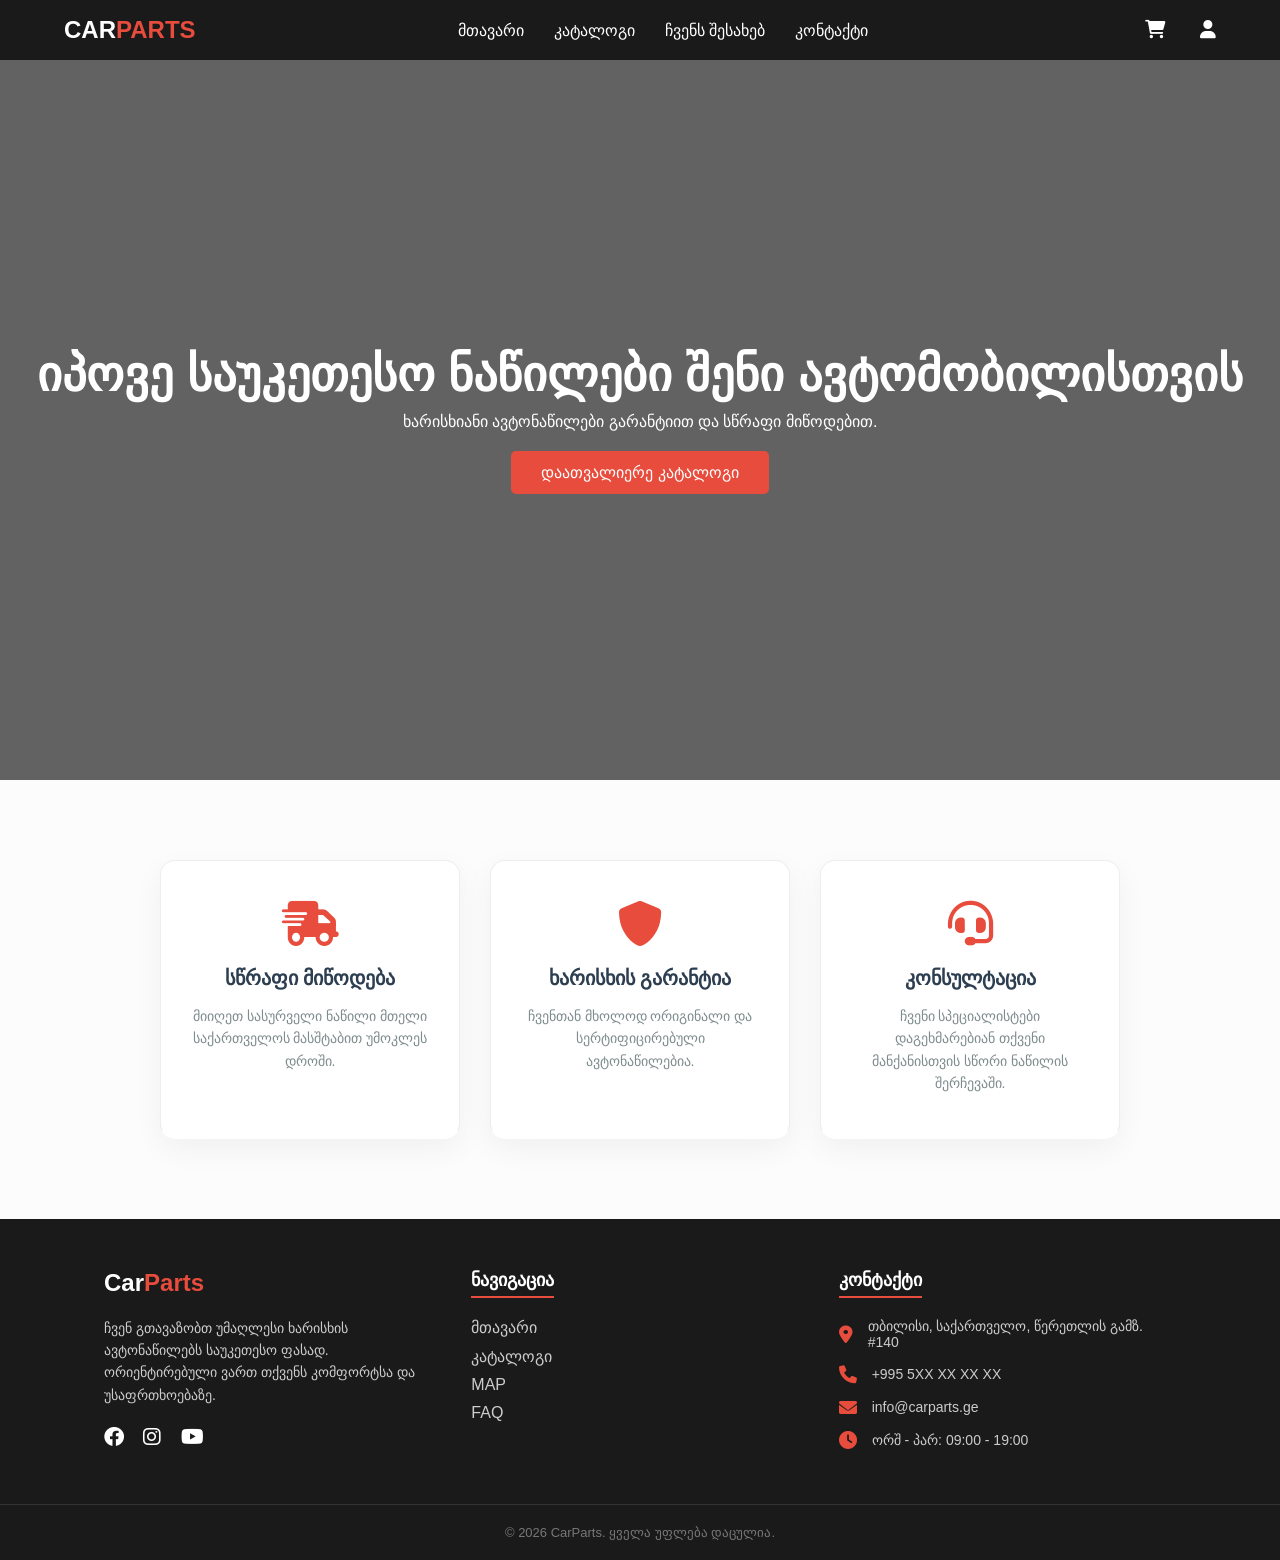
<file: car_parts_app/index.html>
<!DOCTYPE html>
<html lang="ka">
<head>
    <meta charset="UTF-8">
    <meta name="viewport" content="width=device-width, initial-scale=1.0">
    <title>CarParts - ავტონაწილების მაღაზია</title>
    <link rel="stylesheet" href="style.css">
    <link rel="stylesheet" href="https://cdnjs.cloudflare.com/ajax/libs/font-awesome/6.0.0/css/all.min.css">
</head>
<body>

    <header>
        <nav class="navbar">
            <div class="logo">
    <a href="index.html" style="text-decoration: none; color: inherit;">
        Car<span>Parts</span>
    </a>
</div>
            <ul class="nav-links">
                <li><a href="#">მთავარი</a></li>
                <li><a href="catalog.html">კატალოგი</a></li>
                <li><a href="about.html" class="active">ჩვენს შესახებ</a></li>
                <li><a href="contact.html">კონტაქტი</a></li>
            </ul>
            <div class="nav-icons">
                <a href="cart.html" class="cart-btn">
    <i class="fas fa-shopping-cart"></i></a>
                <a href="auth.html" class="nav-icon-link">
                     <i class="fas fa-user"></i>
                </a>
            </div>
        </nav>
    </header>

    <section class="hero">
        <div class="hero-content">
            <h1>იპოვე საუკეთესო ნაწილები შენი ავტომობილისთვის</h1>
            <p>ხარისხიანი ავტონაწილები გარანტიით და სწრაფი მიწოდებით.</p>
            <a href="catalog.html" class="btn">დაათვალიერე კატალოგი</a>
        </div>
    </section>

    <section class="features-section">
    <div class="container">
        <div class="features-grid">
            <div class="feature-card">
                <i class="fas fa-shipping-fast"></i>
                <h3>სწრაფი მიწოდება</h3>
                <p>მიიღეთ სასურველი ნაწილი მთელი საქართველოს მასშტაბით უმოკლეს დროში.</p>
            </div>
            <div class="feature-card">
                <i class="fas fa-shield-alt"></i>
                <h3>ხარისხის გარანტია</h3>
                <p>ჩვენთან მხოლოდ ორიგინალი და სერტიფიცირებული ავტონაწილებია.</p>
            </div>
            <div class="feature-card">
                <i class="fas fa-headset"></i>
                <h3>კონსულტაცია</h3>
                <p>ჩვენი სპეციალისტები დაგეხმარებიან თქვენი მანქანისთვის სწორი ნაწილის შერჩევაში.</p>
            </div>
        </div>
    </div>
</section>

    <footer class="footer">
        <div class="footer-container">
            <div class="footer-box">
                <h3>Car<span>Parts</span></h3>
                <p>ჩვენ გთავაზობთ უმაღლესი ხარისხის ავტონაწილებს საუკეთესო ფასად. ორიენტირებული ვართ თქვენს კომფორტსა და უსაფრთხოებაზე.</p>
                <div class="socials">
                    <a href="#"><i class="fab fa-facebook"></i></a>
                    <a href="#"><i class="fab fa-instagram"></i></a>
                    <a href="#"><i class="fab fa-youtube"></i></a>
                </div>
            </div>

            <div class="footer-box">
                <h4>ნავიგაცია</h4>
                <ul>
                   <li><a href="index.html">მთავარი</a></li>
                    <li><a href="catalog.html">კატალოგი</a></li>
                    <li><a href="https://www.google.com/maps">MAP</a></li>
                    <li><a href="faq.html">FAQ</a></li>
                </ul>
            </div>

            <div class="footer-box">
                <h4>კონტაქტი</h4>
                <div class="contact-item">
                    <i class="fas fa-map-marker-alt"></i>
                    <span>თბილისი, საქართველო, წერეთლის გამზ. #140</span>
                </div>
                <div class="contact-item">
                    <i class="fas fa-phone"></i>
                    <span>+995 5XX XX XX XX</span>
                </div>
                <div class="contact-item">
                    <i class="fas fa-envelope"></i>
                    <span>info@carparts.ge</span>
                </div>
                <div class="contact-item">
                    <i class="fas fa-clock"></i>
                    <span>ორშ - პარ: 09:00 - 19:00</span>
                </div>
            </div>
        </div>
        
        <div class="footer-bottom">
            <p>&copy; 2026 CarParts. ყველა უფლება დაცულია.</p>
        </div>
    </footer>
</body>
</html>
</file>
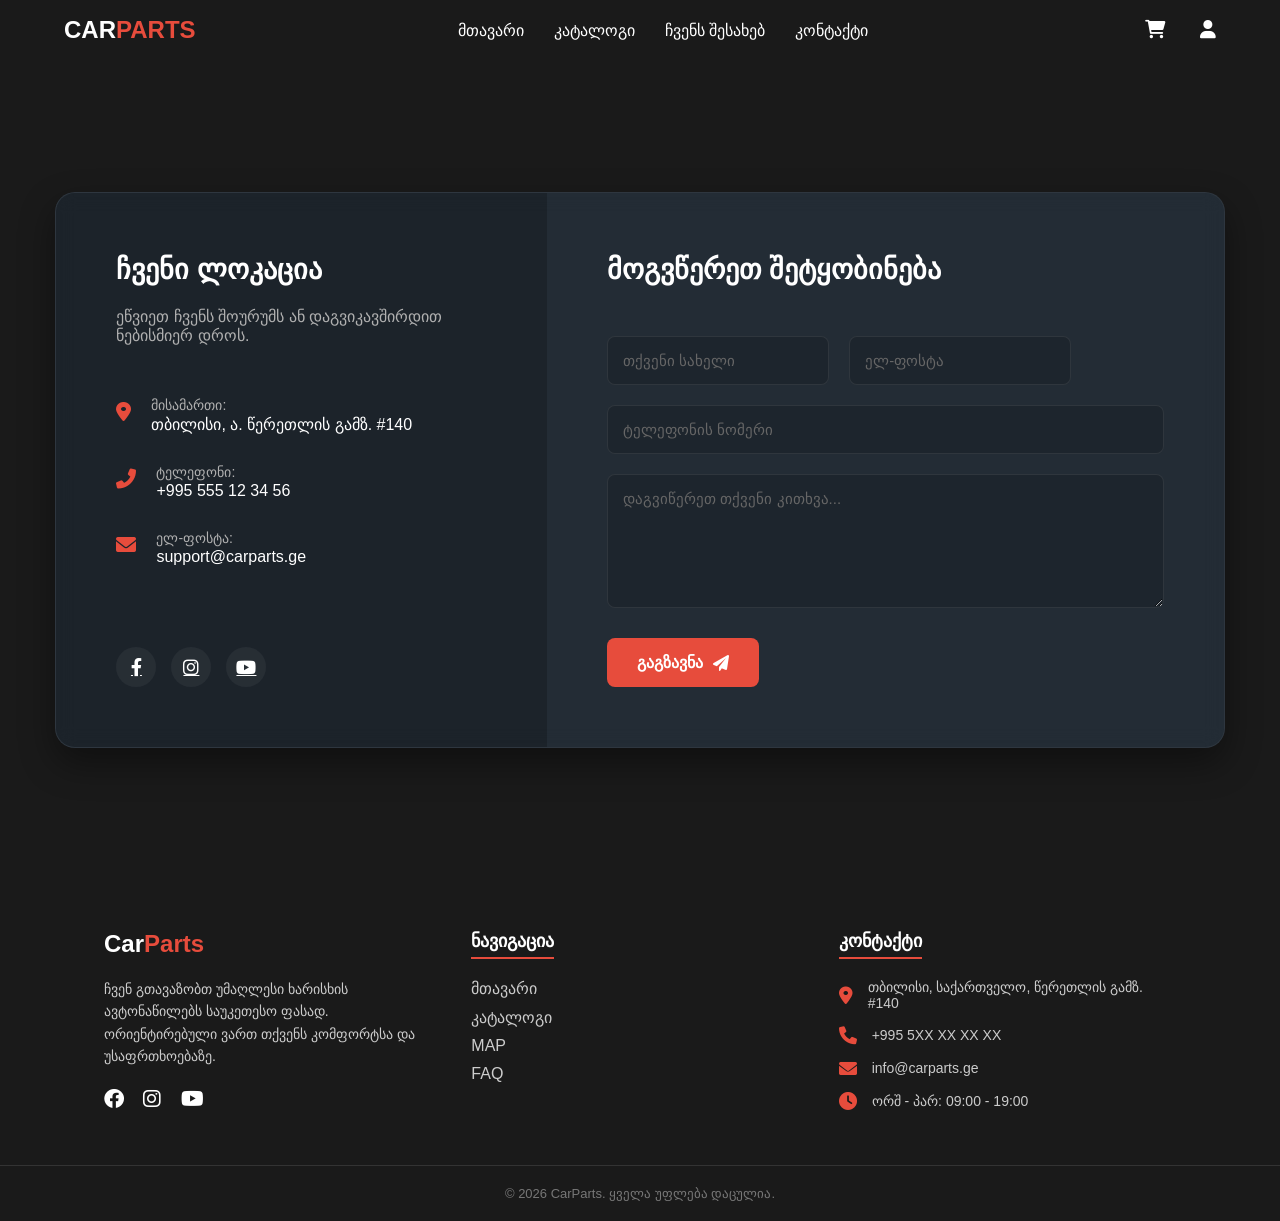
<file: car_parts_app/contact.html>
<!DOCTYPE html>
<html lang="ka">
<head>
    <meta charset="UTF-8">
    <meta name="viewport" content="width=device-width, initial-scale=1.0">
    <title>კონტაქტი - CarParts</title>
    <link rel="stylesheet" href="style.css">
    <link rel="stylesheet" href="https://cdnjs.cloudflare.com/ajax/libs/font-awesome/6.0.0/css/all.min.css">
</head>
<body class="contact-body">

    <header> 
        <nav class="navbar">
            <div class="logo">
    <a href="index.html" style="text-decoration: none; color: inherit;">
        Car<span>Parts</span>
    </a>
</div>
            <ul class="nav-links">
                <li><a href="index.html">მთავარი</a></li>
                <li><a href="catalog.html">კატალოგი</a></li>
                <li><a href="about.html" class="active">ჩვენს შესახებ</a></li>
                <li><a href="contact.html">კონტაქტი</a></li>
            </ul>
            <div class="nav-icons">
                <a href="cart.html" class="cart-btn">
    <i class="fas fa-shopping-cart"></i></a>
               <a href="auth.html" class="nav-icon-link">
                     <i class="fas fa-user"></i>
                </a>
            </div>
        </nav>
    </header>

    <section class="contact-page-section">
        <div class="container">
            <div class="contact-box">
                
                <div class="contact-info-panel">
                    <h3>ჩვენი ლოკაცია</h3>
                    <p>ეწვიეთ ჩვენს შოურუმს ან დაგვიკავშირდით ნებისმიერ დროს.</p>
                    
                    <div class="info-list">
                        <div class="info-item">
                            <i class="fas fa-map-marker-alt"></i>
                            <div>
                                <span>მისამართი:</span>
                                <p>თბილისი, ა. წერეთლის გამზ. #140</p>
                            </div>
                        </div>
                        <div class="info-item">
                            <i class="fas fa-phone-alt"></i>
                            <div>
                                <span>ტელეფონი:</span>
                                <p>+995 555 12 34 56</p>
                            </div>
                        </div>
                        <div class="info-item">
                            <i class="fas fa-envelope"></i>
                            <div>
                                <span>ელ-ფოსტა:</span>
                                <p>support@carparts.ge</p>
                            </div>
                        </div>
                    </div>

                    <div class="social-links">
                        <a href="#"><i class="fab fa-facebook-f"></i></a>
                        <a href="#"><i class="fab fa-instagram"></i></a>
                        <a href="#"><i class="fab fa-youtube"></i></a>
                    </div>
                </div>

                <div class="contact-form-panel">
                    <form>
                        <h3>მოგვწერეთ შეტყობინება</h3>
                        
                        <div class="input-group">
                            <input type="text" placeholder="თქვენი სახელი" required>
                            <input type="email" placeholder="ელ-ფოსტა" required>
                        </div>
                        
                        <input type="text" placeholder="ტელეფონის ნომერი">
                        <textarea placeholder="დაგვიწერეთ თქვენი კითხვა..." rows="6" required></textarea>
                        
                        <button type="submit" class="btn-submit-contact">
                            <span>გაგზავნა</span>
                            <i class="fas fa-paper-plane"></i>
                        </button>
                    </form>
                </div>

            </div>
        </div>
    </section>
     <footer class="footer">
        <div class="footer-container">
            <div class="footer-box">
                <h3>Car<span>Parts</span></h3>
                <p>ჩვენ გთავაზობთ უმაღლესი ხარისხის ავტონაწილებს საუკეთესო ფასად. ორიენტირებული ვართ თქვენს კომფორტსა და უსაფრთხოებაზე.</p>
                <div class="socials">
                    <a href="https://www.facebook.com"><i class="fab fa-facebook"></i></a>
                    <a href="https://www.instagram.com/"><i class="fab fa-instagram"></i></a>
                    <a href="https://www.youtube.com/"><i class="fab fa-youtube"></i></a>
                </div>
            </div>

            <div class="footer-box">
                <h4>ნავიგაცია</h4>
                <ul>
                    <li><a href="index.html">მთავარი</a></li>
                    <li><a href="catalog.html">კატალოგი</a></li>
                    <li><a href="https://www.google.com/maps">MAP</a></li>
                    <li><a href="faq.html">FAQ</a></li>
                </ul>
            </div>

            <div class="footer-box">
                <h4>კონტაქტი</h4>
                <div class="contact-item">
                    <i class="fas fa-map-marker-alt"></i>
                    <span>თბილისი, საქართველო, წერეთლის გამზ. #140</span>
                </div>
                <div class="contact-item">
                    <i class="fas fa-phone"></i>
                    <span>+995 5XX XX XX XX</span>
                </div>
                <div class="contact-item">
                    <i class="fas fa-envelope"></i>
                    <span>info@carparts.ge</span>
                </div>
                <div class="contact-item">
                    <i class="fas fa-clock"></i>
                    <span>ორშ - პარ: 09:00 - 19:00</span>
                </div>
            </div>
        </div>
        
        <div class="footer-bottom">
            <p>&copy; 2026 CarParts. ყველა უფლება დაცულია.</p>
        </div>
    </footer>

</body>
</html>
</file>
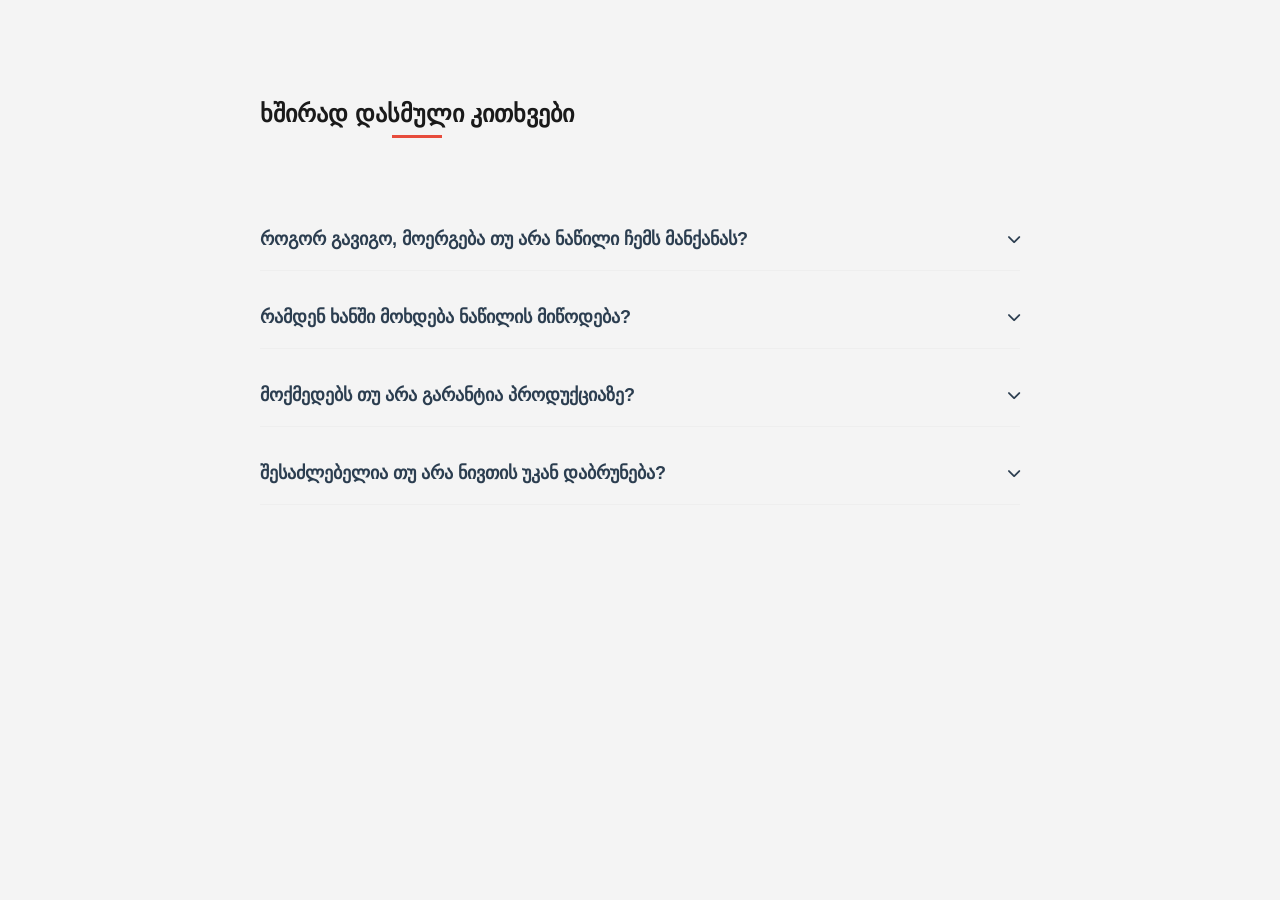
<file: car_parts_app/faq.html>
<!DOCTYPE html>
<html lang="ka">
<head>
    <meta charset="UTF-8">
    <meta name="viewport" content="width=device-width, initial-scale=1.0">
    <title>FAQ - CarParts</title>
    <link rel="stylesheet" href="style.css">
    <link rel="stylesheet" href="https://cdnjs.cloudflare.com/ajax/libs/font-awesome/6.0.0/css/all.min.css">
</head>
<body>

    <section class="faq-container">
        <h2 class="section-title">ხშირად დასმული კითხვები</h2>
        
        <div class="faq-wrapper">
            <div class="faq-item">
                <button class="faq-question">როგორ გავიგო, მოერგება თუ არა ნაწილი ჩემს მანქანას? <i class="fas fa-chevron-down"></i></button>
                <div class="faq-answer">
                    <p>თქვენ შეგიძლიათ გამოიყენოთ ჩვენი ფილტრი მარკისა და მოდელის მიხედვით, ან მოგვწეროთ VIN კოდი და ჩვენი სპეციალისტები გადაგიმოწმებენ თავსებადობას.</p>
                </div>
            </div>

            <div class="faq-item">
                <button class="faq-question">რამდენ ხანში მოხდება ნაწილის მიწოდება? <i class="fas fa-chevron-down"></i></button>
                <div class="faq-answer">
                    <p>თბილისის მასშტაბით მიწოდება ხდება იმავე დღეს, ხოლო რეგიონებში 24-დან 48 საათამდე პერიოდში.</p>
                </div>
            </div>

            <div class="faq-item">
                <button class="faq-question">მოქმედებს თუ არა გარანტია პროდუქციაზე? <i class="fas fa-chevron-down"></i></button>
                <div class="faq-answer">
                    <p>დიახ, ყველა ორიგინალ ნაწილზე ვრცელდება მწარმოებლის გარანტია. დეტალები დამოკიდებულია კონკრეტულ ბრენდსა და ნაწილზე.</p>
                </div>
            </div>

            <div class="faq-item">
                <button class="faq-question">შესაძლებელია თუ არა ნივთის უკან დაბრუნება? <i class="fas fa-chevron-down"></i></button>
                <div class="faq-answer">
                    <p>ნივთის დაბრუნება შესაძლებელია 3 დღის განმავლობაში, თუ მას არ აღენიშნება მონტაჟის კვალი და შეფუთვა დაზიანებული არ არის.</p>
                </div>
            </div>
        </div>
    </section>

    <script>
        // Accordion ლოგიკა
        const questions = document.querySelectorAll(".faq-question");

        questions.forEach(question => {
            question.addEventListener("click", () => {
                const active = document.querySelector(".faq-question.active");
                if(active && active !== question ) {
                    active.classList.toggle("active");
                    active.nextElementSibling.style.maxHeight = 0;
                }
                question.classList.toggle("active");
                const answer = question.nextElementSibling;
                if(question.classList.contains("active")){
                    answer.style.maxHeight = answer.scrollHeight + "px";
                } else {
                    answer.style.maxHeight = 0;
                }
            });
        });
    </script>
</body>
</html>
</file>
<file: car_parts_app/style.css>
/* ზოგადი პარამეტრები */
* {
    margin: 0;
    padding: 0;
    box-sizing: border-box;
    font-family: 'Segoe UI', Tahoma, Geneva, Verdana, sans-serif;
}

body {
    background-color: #f4f4f4;
}

/* ნავიგაცია */
.navbar {
    display: flex;
    justify-content: space-between;
    align-items: center;
    background-color: #1a1a1a;
    color: white;
    padding: 1rem 5%;
    position: sticky;
    top: 0;
    z-index: 1000;
}

.logo {
    font-size: 24px;
    font-weight: bold;
    text-transform: uppercase;
}

.logo span {
    color: #e74c3c; /* წითელი აქცენტი */
}

.nav-links {
    display: flex;
    list-style: none;
}

.nav-links li {
    padding: 0 15px;
}

.nav-links a {
    color: white;
    text-decoration: none;
    transition: 0.3s;
}

.nav-links a:hover {
    color: #e74c3c;
}

.nav-icons i {
    margin-left: 15px;
    cursor: pointer;
    font-size: 18px;
}

/* Hero Section */
.hero {
    height: 80vh;
    background: linear-gradient(rgba(0,0,0,0.6), rgba(0,0,0,0.6)), 
                url('https://images.unsplash.com/photo-1486262715619-67b85e0b08d3?q=80&w=2000') no-repeat center center/cover;
    display: flex;
    align-items: center;
    justify-content: center;
    text-align: center;
    color: white;
}

.hero-content h1 {
    font-size: 3rem;
    margin-bottom: 10px;
}

.btn {
    display: inline-block;
    background-color: #e74c3c;
    color: white;
    padding: 12px 30px;
    text-decoration: none;
    border-radius: 5px;
    margin-top: 20px;
    transition: 0.3s;
}

.btn:hover {
    background-color: #c0392b;
}
/* Footer-ის სტილები */
.footer {
    background-color: #1a1a1a;
    color: #fff;
    padding: 50px 0 20px 0;
    margin-top: 0px;
}

.footer-container {
    max-width: 1200px;
    margin: 0 auto;
    display: grid;
    grid-template-columns: repeat(auto-fit, minmax(250px, 1fr));
    gap: 30px;
    padding: 0 5%;
}

.footer-box h3 {
    font-size: 24px;
    margin-bottom: 20px;
}

.footer-box h3 span {
    color: #e74c3c;
}

.footer-box h4 {
    font-size: 18px;
    margin-bottom: 20px;
    border-bottom: 2px solid #e74c3c;
    display: inline-block;
    padding-bottom: 5px;
}

.footer-box p {
    line-height: 1.6;
    color: #ccc;
    font-size: 14px;
}

.footer-box ul {
    list-style: none;
}

.footer-box ul li {
    margin-bottom: 10px;
}

.footer-box ul li a {
    color: #ccc;
    text-decoration: none;
    transition: 0.3s;
}

.footer-box ul li a:hover {
    color: #e74c3c;
    padding-left: 5px;
}

/* კონტაქტის აითემები */
.contact-item {
    display: flex;
    align-items: center;
    margin-bottom: 15px;
    color: #ccc;
    font-size: 14px;
}

.contact-item i {
    color: #e74c3c;
    margin-right: 15px;
    font-size: 18px;
}

/* სოციალური ქსელები */
.socials {
    margin-top: 20px;
}

.socials a {
    color: white;
    font-size: 20px;
    margin-right: 15px;
    transition: 0.3s;
}

.socials a:hover {
    color: #e74c3c;
    transform: translateY(-3px);
    display: inline-block;
}

/* ქვედა ზოლი */
.footer-bottom {
    text-align: center;
    margin-top: 40px;
    padding-top: 20px;
    border-top: 1px solid #333;
    font-size: 13px;
    color: #777;
}
.products {
    padding: 60px 5%;
    background-color: #fff;
}

.section-title {
    text-align: center;
    font-size: 2rem;
    margin-bottom: 40px;
    color: #1a1a1a;
    text-transform: uppercase;
}

.product-container {
    display: grid;
    grid-template-columns: repeat(auto-fit, minmax(280px, 1fr));
    gap: 25px;
    max-width: 1200px;
    margin: 0 auto;
}

.product-card {
    display: flex;
    flex-direction: column;
    height: 100%; /* ყველა ბარათი ერთი სიმაღლის იქნება */
}

.product-card:hover {
    transform: translateY(-10px);
}

.product-img {
    width: 100%;
    aspect-ratio: 4 / 3; /* ეს ქმნის ფიქსირებულ პროპორციას ჩარჩოსთვის */
    overflow: hidden;    /* რაც ჩარჩოს გასცდება, დაიმალება */
    background-color: #f0f0f0; /* სანამ ფოტო ჩაიტვირთება, ნაცრისფერი იქნება */
}

.product-img img {
    width: 100%;
    height: 200px;
    object-fit: contain; /* ან cover, გემოვნებით */
}

.product-info {
    padding: 20px;
    text-align: center;
}

.product-info h3 {
    font-size: 18px;
    margin-bottom: 10px;
    color: #333;
}

.price {
    color: #e74c3c;
    font-size: 20px;
    font-weight: bold;
    margin-bottom: 15px;
}

.add-to-cart {
    background-color: #1a1a1a;
    color: white;
    border: none;
    padding: 10px 20px;
    border-radius: 5px;
    cursor: pointer;
    transition: 0.3s;
    width: 100%;
}

.add-to-cart:hover {
    background-color: #e74c3c;
}
.products-main-container {
    padding: 50px 5%;
    background-color: #f9f9f9;
}

.content-wrapper {
    max-width: 1200px;
    margin: 0 auto;
    display: grid;
    grid-template-columns: 280px 1fr; /* 280px ფილტრისთვის, დანარჩენი პროდუქტებისთვის */
    gap: 30px;
}

/* Sidebar სტილი */
.main-sidebar {
    background: #fff;
    padding: 25px;
    border-radius: 12px;
    height: fit-content;
    box-shadow: 0 4px 15px rgba(0,0,0,0.05);
    position: sticky;
    top: 100px; /* რომ ჩამოჰყვეს სქროლვისას */
}

.main-sidebar h3 {
    margin-bottom: 20px;
    font-size: 1.2rem;
    color: #1a1a1a;
    border-bottom: 2px solid #e74c3c;
    padding-bottom: 10px;
}

.filter-item {
    margin-bottom: 20px;
}

.filter-item label {
    display: block;
    margin-bottom: 8px;
    font-weight: 600;
    color: #555;
}

.filter-item select {
    width: 100%;
    padding: 12px;
    border: 1px solid #ddd;
    border-radius: 6px;
    background: #fff;
    outline: none;
}

.filter-btn {
    width: 100%;
    padding: 12px;
    background: #e74c3c;
    color: #fff;
    border: none;
    border-radius: 6px;
    font-weight: bold;
    cursor: pointer;
    transition: 0.3s;
}

.filter-btn:hover {
    background: #c0392b;
}

/* პროდუქტების სექციის მორგება */
.products-display .section-title {
    text-align: left; /* მთავარ გვერდზე მარცხნივ იყოს სათაური */
    margin-bottom: 30px;
}

/* მობილური ვერსიისთვის */
@media (max-width: 900px) {
    .content-wrapper {
        grid-template-columns: 1fr; /* ტელეფონზე ფილტრი ავა ზემოთ */
    }
    
    .main-sidebar {
        position: static;
    }
}
/* კატალოგის განლაგება */
.catalog-wrapper {
    display: flex;
    max-width: 1400px;
    margin: 40px auto;
    gap: 30px;
    padding: 0 5%;
    align-items: flex-start;
}
.price-inputs {
    display: flex;
    gap: 10px;
}

.price-inputs input {
    width: 100%;
    padding: 8px;
    border: 1px solid #ddd;
    border-radius: 4px;
}

.catalog-header {
    display: flex;
    justify-content: space-between;
    align-items: center;
    margin-bottom: 25px;
}

/* აი აქ არის მთავარი გამოსწორება */
/* პროდუქტების ბადე - აქ გაიშლება ფოტოები */
.product-grid {
    display: grid;
    grid-template-columns: repeat(auto-fill, minmax(260px, 1fr));
    gap: 25px;
}
.product-card img {
    width: 100%;
    height: 200px; /* ან შენი სურვილისამებრ */
    object-fit: contain; /* ეს უზრუნველყოფს, რომ ფოტო არ გაიწელოს და ჩაეტიოს ჩარჩოში */
    background-color: #f9f9f9; /* მცირე ფონი, თუ სურათი ჩარჩოზე პატარაა */
    padding: 10px;
}
.product-grid {
    display: grid;
    grid-template-columns: repeat(auto-fill, minmax(260px, 1fr));
    gap: 25px;
    align-items: stretch; /* ბარათები თანაბრად გაიწელება სიმაღლეში */
}

.product-card {
    display: flex;
    flex-direction: column;
    justify-content: space-between; /* ღილაკი ყოველთვის ბოლოში იქნება */
    height: 100%;
}
.apply-btn {
    width: 100%;
    padding: 12px;
    background: #1a1a1a;
    color: white;
    border: none;
    border-radius: 6px;
    cursor: pointer;
    transition: 0.3s;
}

/* მობილური ვერსია */
@media (max-width: 900px) {
    .catalog-wrapper {
        flex-direction: column;
    }
    .catalog-sidebar {
        flex: none;
        width: 100%;
    }
}
html {
    overflow-y: scroll; /* ეს აიძულებს ბრაუზერს სქროლის ზოლი ყოველთვის გამოაჩინოს, მაშინაც კი თუ არ სჭირდება */
}
/* Sidebar-ის მთავარი კონტეინერი */

/* ფილტრის სტილი */
.catalog-sidebar {
    flex: 0 0 280px;
    background: #ffffff;
    padding: 25px;
    border-radius: 12px;
    box-shadow: 0 4px 15px rgba(0,0,0,0.05);
}

.sidebar-header {
    display: flex;
    align-items: center;
    gap: 10px;
    margin-bottom: 25px;
}

.sidebar-header i {
    color: #e74c3c;
    font-size: 1.2rem;
}

.sidebar-header h3 {
    font-size: 1.3rem;
    font-weight: 700;
    text-transform: uppercase;
    letter-spacing: 1px;
}

.filter-group {
    margin-bottom: 20px;
}

.filter-group label {
    display: block;
    margin-bottom: 8px;
    font-weight: bold;
    font-size: 0.9rem;
}

/* Select-ის სტილი */
.custom-select {
    width: 100%;
    padding: 12px;
    border: 2px solid #f0f0f0;
    border-radius: 8px;
    background-color: #fcfcfc;
    color: #333;
    outline: none;
    transition: 0.3s;
}

.custom-select:focus {
    border-color: #e74c3c;
}

.price-range {
    display: flex;
    gap: 10px;
}

.price-input {
    width: 100%;
    padding: 10px;
    border: 2px solid #f0f0f0;
    border-radius: 8px;
    outline: none;
    font-size: 0.9rem;
}

.price-input:focus {
    border-color: #e74c3c;
}

.line {
    width: 15px;
    height: 2px;
    background: #ddd;
}

/* Checkbox-ების სტილი */
.checkbox-group {
    display: flex;
    flex-direction: column;
    gap: 10px;
}

.checkbox-group label {
    font-weight: 400;
    cursor: pointer;
    font-size: 0.9rem;
}

/* ღილაკი */
.apply-filter-btn {
    width: 100%;
    background: #1a1a1a;
    color: white;
    border: none;
    padding: 15px;
    border-radius: 10px;
    font-weight: 600;
    display: flex;
    justify-content: center;
    align-items: center;
    gap: 10px;
    cursor: pointer;
    transition: all 0.3s ease;
    margin-top: 10px;
}

.apply-filter-btn:hover {
    background: #e74c3c;
    transform: translateY(-2px);
    box-shadow: 0 5px 15px rgba(231, 76, 60, 0.3);
}
/* პროდუქტების ბადე */
.catalog-content {
    flex: 1;
}
.catalog-header {
    width: 100%;
    margin-bottom: 30px; /* დაშორება სათაურსა და ფოტოებს შორის */
}

.catalog-header h2 {
    font-size: 24px;
    color: #333;
    margin-bottom: 10px;
}
.custom-select, .price-range input {
    width: 100%;
    padding: 10px;
    border: 1px solid #ddd;
    border-radius: 6px;
    outline: none;
}
.apply-btn:hover {
    background: #e74c3c;
}
.main-sidebar {
    background: #fff;
    padding: 20px;
    border-radius: 12px;
    box-shadow: 0 4px 15px rgba(0,0,0,0.05); /* რბილი ჩრდილი */
}

.filter-group h4 {
    margin-bottom: 15px;
    font-size: 1.1rem;
    border-bottom: 2px solid #f1f1f1;
    padding-bottom: 5px;
}

.checkbox-item {
    display: flex;
    align-items: center;
    margin-bottom: 10px;
    cursor: pointer;
}

.checkbox-item input {
    margin-right: 10px;
    accent-color: #e44d26; /* შენი ლოგოს ფერი რომ იყოს აქცენტი */
}

.price-range {
    display: flex;
    gap: 10px;
}

.price-range input {
    width: 100%;
    padding: 8px;
    border: 1px solid #ddd;
    border-radius: 6px;
    outline: none;
}

.apply-btn:hover {
    background-color: #333; /* ღილაკის ფერი იცვლება გადატარებისას */
    transform: translateY(-2px);
    transition: 0.3s;
}
.about-hero {
    background: linear-gradient(rgba(0,0,0,0.7), rgba(0,0,0,0.7)), url('images/hero-bg.jpg');
    background-size: cover;
    height: 300px;
    display: flex;
    flex-direction: column;
    justify-content: center;
    align-items: center;
    color: white;
    text-align: center;
}

.about-content {
    display: flex;
    gap: 50px;
    padding: 80px 0;
    align-items: center;
}

.about-text { flex: 1; }
.about-image { flex: 1; }
.about-image img { width: 100%; border-radius: 12px; }

.features {
    display: grid;
    grid-template-columns: repeat(auto-fit, minmax(250px, 1fr));
    gap: 30px;
    padding-bottom: 80px;
    text-align: center;
}

.feature-card {
    padding: 30px;
    background: #f9f9f9;
    border-radius: 10px;
    transition: 0.3s;
}

.feature-card:hover {
    transform: translateY(-10px);
    box-shadow: 0 10px 20px rgba(0,0,0,0.1);
}

.feature-card i {
    font-size: 40px;
    color: #e44d26; /* შენი აქცენტის ფერი */
    margin-bottom: 15px;
}
/* General About Styles */
.about-wrapper {
    background-color: #fff;
    color: #1a1a1a;
}

/* 1. Hero Section */
.about-hero {
    background: url('https://images.unsplash.com/photo-1492144534655-ae79c964c9d7?q=80&w=2000') no-repeat center center/cover;
    height: 350px;
    position: relative;
    display: flex;
    align-items: center;
    justify-content: center;
    margin-bottom: 80px;
}

.hero-overlay {
    background: rgba(0, 0, 0, 0.7);
    padding: 40px 60px;
    border-radius: 12px;
    text-align: center;
    color: #fff;
    max-width: 800px;
}

.about-hero .sub-title {
    color: #e44d26; /* შენი აქცენტის ფერი */
    font-weight: bold;
    text-transform: uppercase;
    letter-spacing: 2px;
    display: block;
    margin-bottom: 10px;
}

.about-hero h1 { font-size: 2.5rem; margin-bottom: 15px; }
.about-hero p { font-size: 1.1rem; opacity: 0.9; }

/* 2. Main Content Grid */
.about-grid {
    display: grid;
    grid-template-columns: 1fr 1fr;
    gap: 80px;
    padding: 50px 0;
    align-items: center;
}

.about-text-box .accent-text {
    color: #e44d26;
    font-weight: bold;
}

.about-text-box h2 { font-size: 2.2rem; margin: 15px 0 25px; line-height: 1.3; }
.about-text-box p { font-size: 1rem; line-height: 1.8; color: #555; }

.about-img-box img {
    width: 100%;
    border-radius: 20px;
    box-shadow: 20px 20px 0px #e44d26; /* ეფექტიანი ჩრდილი */
}

/* 3. Statistics Section */
.about-stats {
    background-color: #f9f9f9;
    padding: 80px 0;
    margin: 80px 0;
    text-align: center;
}

.stat-grid {
    display: grid;
    grid-template-columns: repeat(3, 1fr);
    gap: 40px;
}

.stat-item i { font-size: 40px; color: #e44d26; margin-bottom: 20px; }
.stat-item h3 { font-size: 2.5rem; margin-bottom: 10px; }
.stat-item p { color: #777; font-size: 1rem; }

/* 4. Features Section */
.about-features {
    display: grid;
    grid-template-columns: repeat(3, 1fr);
    gap: 30px;
    padding-bottom: 80px;
    text-align: center;
}

.feature-card {
    padding: 30px;
    background: #fff;
    border: 1px solid #eee;
    border-radius: 12px;
    transition: 0.3s;
}

.feature-card:hover {
    transform: translateY(-10px);
    box-shadow: 0 10px 30px rgba(0,0,0,0.1);
    border-color: #e44d26;
}

.feature-card i { font-size: 35px; color: #e44d26; margin-bottom: 20px; }
.feature-card h4 { font-size: 1.3rem; margin-bottom: 10px; }
.feature-card p { color: #666; font-size: 0.95rem; }

.content-wrapper {
    max-width: 1200px; /* ან შენი გემოვნებით, მაგალითად 1100px */
    margin: 0 auto;    /* ეს ხაზი აშუალედებს კონტეინერს */
    padding: 0 20px;   /* მცირე დაშორება გვერდებიდან მობილურისთვის */
}


.about-stats {
    padding: 80px 0;
    width: 100%;
    display: flex;
    justify-content: center; /* მთლიანი სექციის შიგთავსის გაშუალედება */
}
.stat-grid {
    display: flex;             /* ვიყენებთ flex-ს გვერდით-გვერდ განლაგებისთვის */
    justify-content: center;   /* აშუალედებს მთლიან ჯგუფს */
    align-items: center;       /* ასწორებს ვერტიკალურად */
    gap: 40px;                 /* დაშორება ბარათებს შორის */
    flex-wrap: wrap;           /* თუ ეკრანი პატარაა, ქვემოთ ჩამოიტანს ელემენტებს */
    padding: 40px 0;
}

.stat-item {
    flex: 1;                   /* ბარათები თანაბარ ზომას დაიკავებენ */
    max-width: 300px;          /* რომ ძალიან არ გაიწელონ */
    min-width: 250px;          /* მინიმალური ზომა მობილურისთვის */
    background: #fff;
    padding: 30px;
    border-radius: 15px;
    box-shadow: 0 10px 30px rgba(0,0,0,0.05);
    text-align: center;        /* ტექსტი ბარათის შიგნით ცენტრში */
}
/* ზოგადი პარამეტრები (თუ უკვე გაქვს, არ გინდა) */
:root {
    --main-color: #e74c3c; /* შენი აქცენტის ფერი */
    --dark-bg: #1a1a1a;
    --card-bg: rgba(255, 255, 255, 0.03);
    --text-white: #ffffff;
    --text-gray: #b0b0b0;
}

.contact-body {
    background-color: var(--dark-bg);
    color: var(--text-white);
    font-family: 'Open Sans', sans-serif; /* ან შენი ფონტი */
}

/* მთავარი სექცია */
.contact-page-section {
    padding: 100px 0;
    min-height: calc(100vh - 80px); /* რათა ეკრანი სრულად შეავსოს */
    display: flex;
    align-items: center;
    justify-content: center;
}

/* Glassmorphism კონტეინერი */
.contact-box {
    background-color: rgba(44, 62, 80, 0.5); /* მუქი, ოდნავ გამჭვირვალე */
    border-radius: 20px;
    display: flex;
    box-shadow: 0 15px 35px rgba(0,0,0,0.4);
    overflow: hidden;
    backdrop-filter: blur(10px); /* ბუნდოვანების ეფექტი */
    border: 1px solid rgba(255,255,255,0.05);
}

/* მარცხენა პანელი - ინფორმაცია */
.contact-info-panel {
    flex: 1;
    background-color: rgba(0,0,0,0.2);
    padding: 60px;
    display: flex;
    flex-direction: column;
    justify-content: space-between;
}

.contact-info-panel h3 {
    font-size: 28px;
    margin-bottom: 10px;
}

.contact-info-panel > p {
    color: var(--text-gray);
    margin-bottom: 40px;
}

.info-list {
    margin-bottom: 40px;
}

.info-item {
    display: flex;
    align-items: flex-start;
    margin-bottom: 30px;
}

.info-item i {
    color: var(--main-color);
    font-size: 20px;
    margin-right: 20px;
    margin-top: 5px;
}

.info-item span {
    display: block;
    font-size: 14px;
    color: var(--text-gray);
    font-weight: 300;
}

.info-item p {
    font-size: 16px;
    color: var(--text-white);
    margin-top: 2px;
}

/* სოციალური ლინკები */
.social-links {
    display: flex;
    gap: 15px;
}

.social-links a {
    width: 40px;
    height: 40px;
    background-color: rgba(255,255,255,0.05);
    color: var(--text-white);
    display: flex;
    align-items: center;
    justify-content: center;
    border-radius: 50%;
    transition: 0.3s;
    font-size: 18px;
}

.social-links a:hover {
    background-color: var(--main-color);
    transform: translateY(-5px);
}

/* მარჯვენა პანელი - ფორმა */
.contact-form-panel {
    flex: 1.5;
    padding: 60px;
}

.contact-form-panel h3 {
    font-size: 28px;
    margin-bottom: 30px;
    color: var(--text-white);
}

.contact-form-panel form {
    display: flex;
    flex-direction: column;
    gap: 20px;
}

.input-group {
    display: flex;
    gap: 20px;
}

/* ველების სტილები */
.contact-form-panel input,
.contact-form-panel textarea {
    background-color: rgba(0,0,0,0.15);
    border: 1px solid rgba(255,255,255,0.08);
    padding: 15px;
    border-radius: 8px;
    color: var(--text-white);
    font-size: 15px;
    transition: 0.3s;
}

.contact-form-panel input:focus,
.contact-form-panel textarea:focus {
    outline: none;
    border-color: var(--main-color);
    box-shadow: 0 0 10px rgba(231, 76, 60, 0.3); /* ნარინჯისფერი Glow */
}

/* სპეციალურად პლეისჰოლდერებისთვის */
.contact-form-panel input::placeholder,
.contact-form-panel textarea::placeholder {
    color: #666;
}

/* გაგზავნის ღილაკი */
.btn-submit-contact {
    background-color: var(--main-color);
    color: white;
    padding: 15px 30px;
    border: none;
    border-radius: 8px;
    font-size: 16px;
    font-weight: 600;
    cursor: pointer;
    transition: 0.3s;
    display: inline-flex;
    align-items: center;
    gap: 10px;
    align-self: flex-start; /* ღილაკის მარცხნივ სწორება */
    margin-top: 10px;
}

.btn-submit-contact:hover {
    background-color: #c0392b;
    letter-spacing: 1px; /* ოდნავ აფართოებს ტექსტს */
}

/* მობილური ვერსია */
@media (max-width: 992px) {
    .contact-box {
        flex-direction: column;
    }
    
    .input-group {
        flex-direction: column;
        gap: 20px;
    }
}
.popular-brands {
    padding: 60px 0;
    background-color: #fff; /* შეგიძლია #f9f9f9-ზე შეცვალო ოდნავი კონტრასტისთვის */
    text-align: center;
}

.section-title {
    font-size: 24px;
    margin-bottom: 40px;
    position: relative;
    display: inline-block;
    padding-bottom: 10px;
}

.section-title::after {
    content: '';
    position: absolute;
    bottom: 0;
    left: 50%;
    transform: translateX(-50%);
    width: 50px;
    height: 3px;
    background-color: #e74c3c; /* შენი აქცენტის ფერი */
}

.brand-grid {
    display: grid;
    grid-template-columns: repeat(6, 1fr); /* 6 ბრენდი ერთ ხაზზე */
    gap: 30px;
    align-items: center;
}

.brand-item img {
    max-width: 100px;
    filter: grayscale(100%); /* თავიდან ნაცრისფერი */
    opacity: 0.6;
    transition: 0.4s ease;
    cursor: pointer;
}

.brand-item img:hover {
    filter: grayscale(0%); /* მაუსის მიტანისას ფერადი */
    opacity: 1;
    transform: scale(1.1); /* ოდნავ დიდდება */
}

/* მობილური ვერსიისთვის */
@media (max-width: 768px) {
    .brand-grid {
        grid-template-columns: repeat(3, 1fr); /* მობილურზე 3 ბრენდი ერთ ხაზზე */
    }
}
.features-section {
    padding: 80px 0;
    background-color: #fcfcfc; /* ძალიან ღია ნაცრისფერი */
}

.features-grid {
    display: flex;
    justify-content: center;
    gap: 30px;
    flex-wrap: wrap;
}

.feature-card {
    background: #ffffff;
    padding: 40px 30px;
    width: 300px;
    text-align: center;
    border-radius: 15px;
    box-shadow: 0 10px 30px rgba(0, 0, 0, 0.05); /* რბილი ჩრდილი */
    transition: transform 0.3s ease, box-shadow 0.3s ease;
    border-bottom: 4px solid transparent; /* ქვედა ხაზი, რომელიც ჰოვერზე გამოჩნდება */
}

.feature-card:hover {
    transform: translateY(-10px); /* ოდნავ ზემოთ აიწევა */
    box-shadow: 0 15px 40px rgba(0, 0, 0, 0.1);
    border-bottom: 4px solid #e74c3c; /* შენი აქცენტის ფერი */
}

.feature-card i {
    font-size: 45px;
    color: #e74c3c;
    margin-bottom: 20px;
}

.feature-card h3 {
    font-size: 20px;
    color: #2c3e50;
    margin-bottom: 15px;
    font-weight: 700;
}

.feature-card p {
    font-size: 14px;
    color: #7f8c8d;
    line-height: 1.6;
}

/* მობილურისთვის */
@media (max-width: 768px) {
    .features-grid {
        flex-direction: column;
        align-items: center;
    }
}
.filter-group {
    margin-bottom: 25px; /* ეს გაზრდის დაშორებას ქვედა ბლოკთან */
}

/* თუ ფასის ველებსა და კატეგორიას შორის გინდა მეტი სივრცე */

.filter-group label {
    margin-bottom: 12px; /* დააშორებს სათაურს და ჩამოსაშლელ სიას */
    display: block;
}

.filter-group label i {
    margin-right: 8px;
    color: #e74c3c; /* შენი აქცენტის ფერი */
    width: 15px;
    text-align: center;
}

.filter-group select {
    width: 100%;
    padding: 10px;
    border: 1px solid #ddd;
    border-radius: 5px;
    outline: none;
    cursor: pointer;
    background-color: #fff;
    transition: 0.3s;
}

.filter-group select:focus {
    border-color: #e74c3c;
}
.faq-container {
    max-width: 800px;
    margin: 80px auto;
    padding: 20px;
    font-family: 'Open Sans', sans-serif;
}

.faq-wrapper {
    margin-top: 30px;
}

.faq-item {
    margin-bottom: 15px;
    border-bottom: 1px solid #eee;
}

.faq-question {
    width: 100%;
    background: none;
    border: none;
    display: flex;
    justify-content: space-between;
    align-items: center;
    padding: 20px 0;
    font-size: 18px;
    font-weight: 600;
    color: #2c3e50;
    cursor: pointer;
    text-align: left;
    transition: 0.3s;
}

.faq-question:hover {
    color: #e74c3c; /* შენი ნარინჯისფერი */
}

.faq-question i {
    font-size: 14px;
    transition: 0.3s;
}

.faq-question.active {
    color: #e74c3c;
}

.faq-question.active i {
    transform: rotate(180deg);
}

.faq-answer {
    max-height: 0;
    overflow: hidden;
    transition: max-height 0.3s ease-out;
    background-color: #f9f9f9;
    border-radius: 5px;
}

.faq-answer p {
    padding: 20px;
    color: #7f8c8d;
    line-height: 1.6;
    margin: 0;
}
.nav-icons {
    display: flex;
    gap: 20px;
    align-items: center;
}

.nav-icons i {
    color: white; /* საწყისი ფერი */
    font-size: 18px;
    cursor: pointer;
    transition: all 0.3s ease; /* რბილი ანიმაცია ყველაფერზე */
    position: relative;
}

/* მაუსის მიტანის ეფექტი */
.nav-icons i:hover {
    color: #e74c3c; /* შენი ნარინჯისფერი/წითელი ტონი */
    transform: translateY(-3px) scale(1.1); /* ოდნავ ზემოთ აწევა და გაზრდა */
}

/* კალათისთვის სპეციალური ნიშანი (Badge) - თუ დაგჭირდება */
.fa-shopping-cart {
    position: relative;
}

/* თუ გინდა კალათაზე პატარა წითელი წერტილი ჩანდეს, როცა რამე დევს */
.cart-dot::after {
    content: '';
    position: absolute;
    top: -5px;
    right: -8px;
    width: 8px;
    height: 8px;
    background-color: #e74c3c;
    border-radius: 50%;
}
.auth-body {
    background: linear-gradient(rgba(0,0,0,0.7), rgba(0,0,0,0.7)), url('your-car-bg.jpg'); /* აქ შეგიძლია ის ძრავის ფოტო გამოიყენო */
    background-size: cover;
    height: 100vh;
    display: flex;
    align-items: center;
    justify-content: center;
}

.auth-container {
    width: 100%;
    max-width: 400px;
    padding: 20px;
}

.auth-box {
    background: #fff;
    padding: 40px;
    border-radius: 15px;
    box-shadow: 0 15px 35px rgba(0,0,0,0.2);
    text-align: center;
}

.auth-tabs {
    display: flex;
    margin-bottom: 30px;
    border-bottom: 2px solid #eee;
}

.tab-btn {
    flex: 1;
    padding: 10px;
    background: none;
    border: none;
    font-weight: 600;
    cursor: pointer;
    color: #999;
    transition: 0.3s;
}

.tab-btn.active {
    color: #e74c3c;
    border-bottom: 2px solid #e74c3c;
}

.auth-form {
    display: none; /* თავიდან ვმალავთ */
}

.auth-form.active {
    display: block; /* მხოლოდ აქტიური ჩანს */
    animation: fadeIn 0.5s ease;
}

.auth-form h2 {
    margin-bottom: 25px;
    color: #2c3e50;
}

.input-field {
    background: #f5f5f5;
    margin-bottom: 15px;
    border-radius: 8px;
    display: flex;
    align-items: center;
    padding: 0 15px;
}

.input-field i {
    color: #e74c3c;
}

.input-field input {
    background: none;
    border: none;
    padding: 12px;
    width: 100%;
    outline: none;
}

.auth-submit {
    width: 100%;
    padding: 12px;
    background: #e74c3c;
    color: #fff;
    border: none;
    border-radius: 8px;
    font-weight: 600;
    cursor: pointer;
    margin-top: 10px;
    transition: 0.3s;
}

.auth-submit:hover {
    background: #c0392b;
}

.forgot-pass {
    display: block;
    margin-top: 15px;
    font-size: 13px;
    color: #7f8c8d;
    text-decoration: none;
}

@keyframes fadeIn {
    from { opacity: 0; transform: translateY(10px); }
    to { opacity: 1; transform: translateY(0); }
}
</file>
